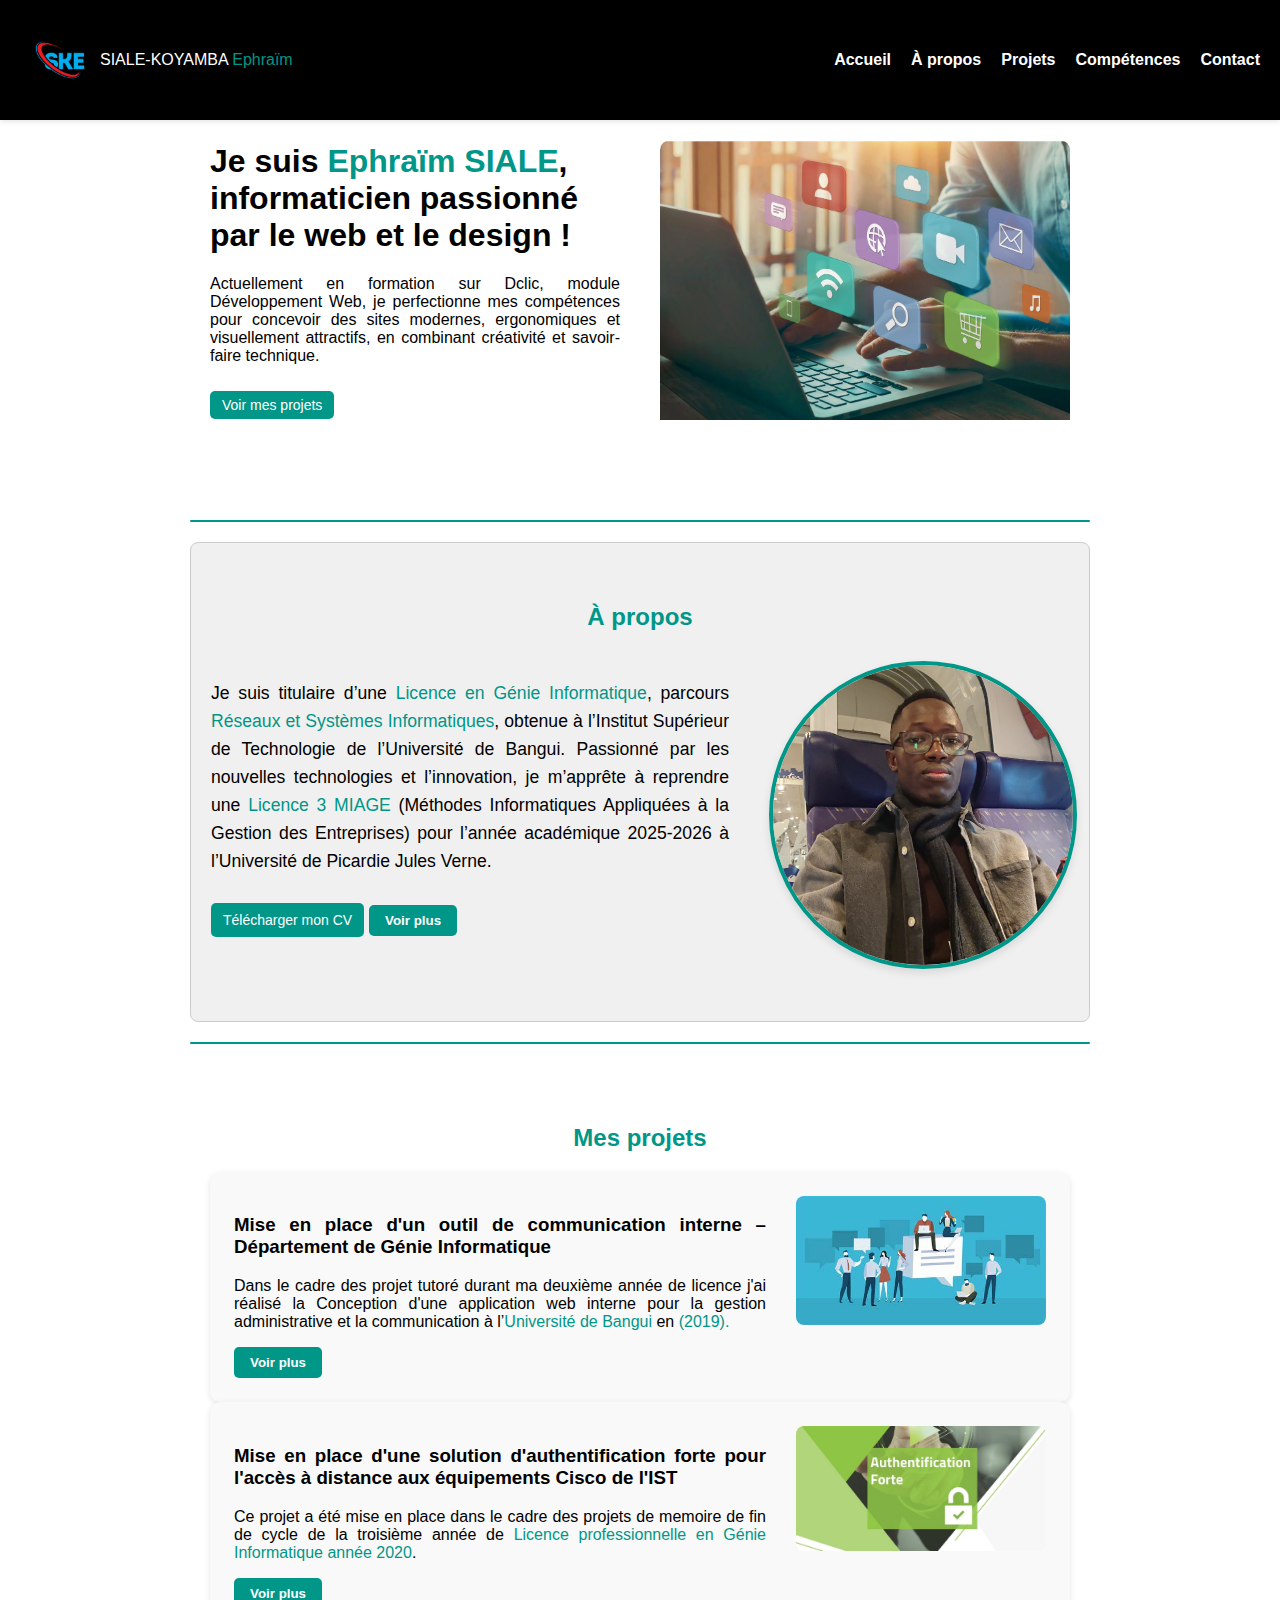
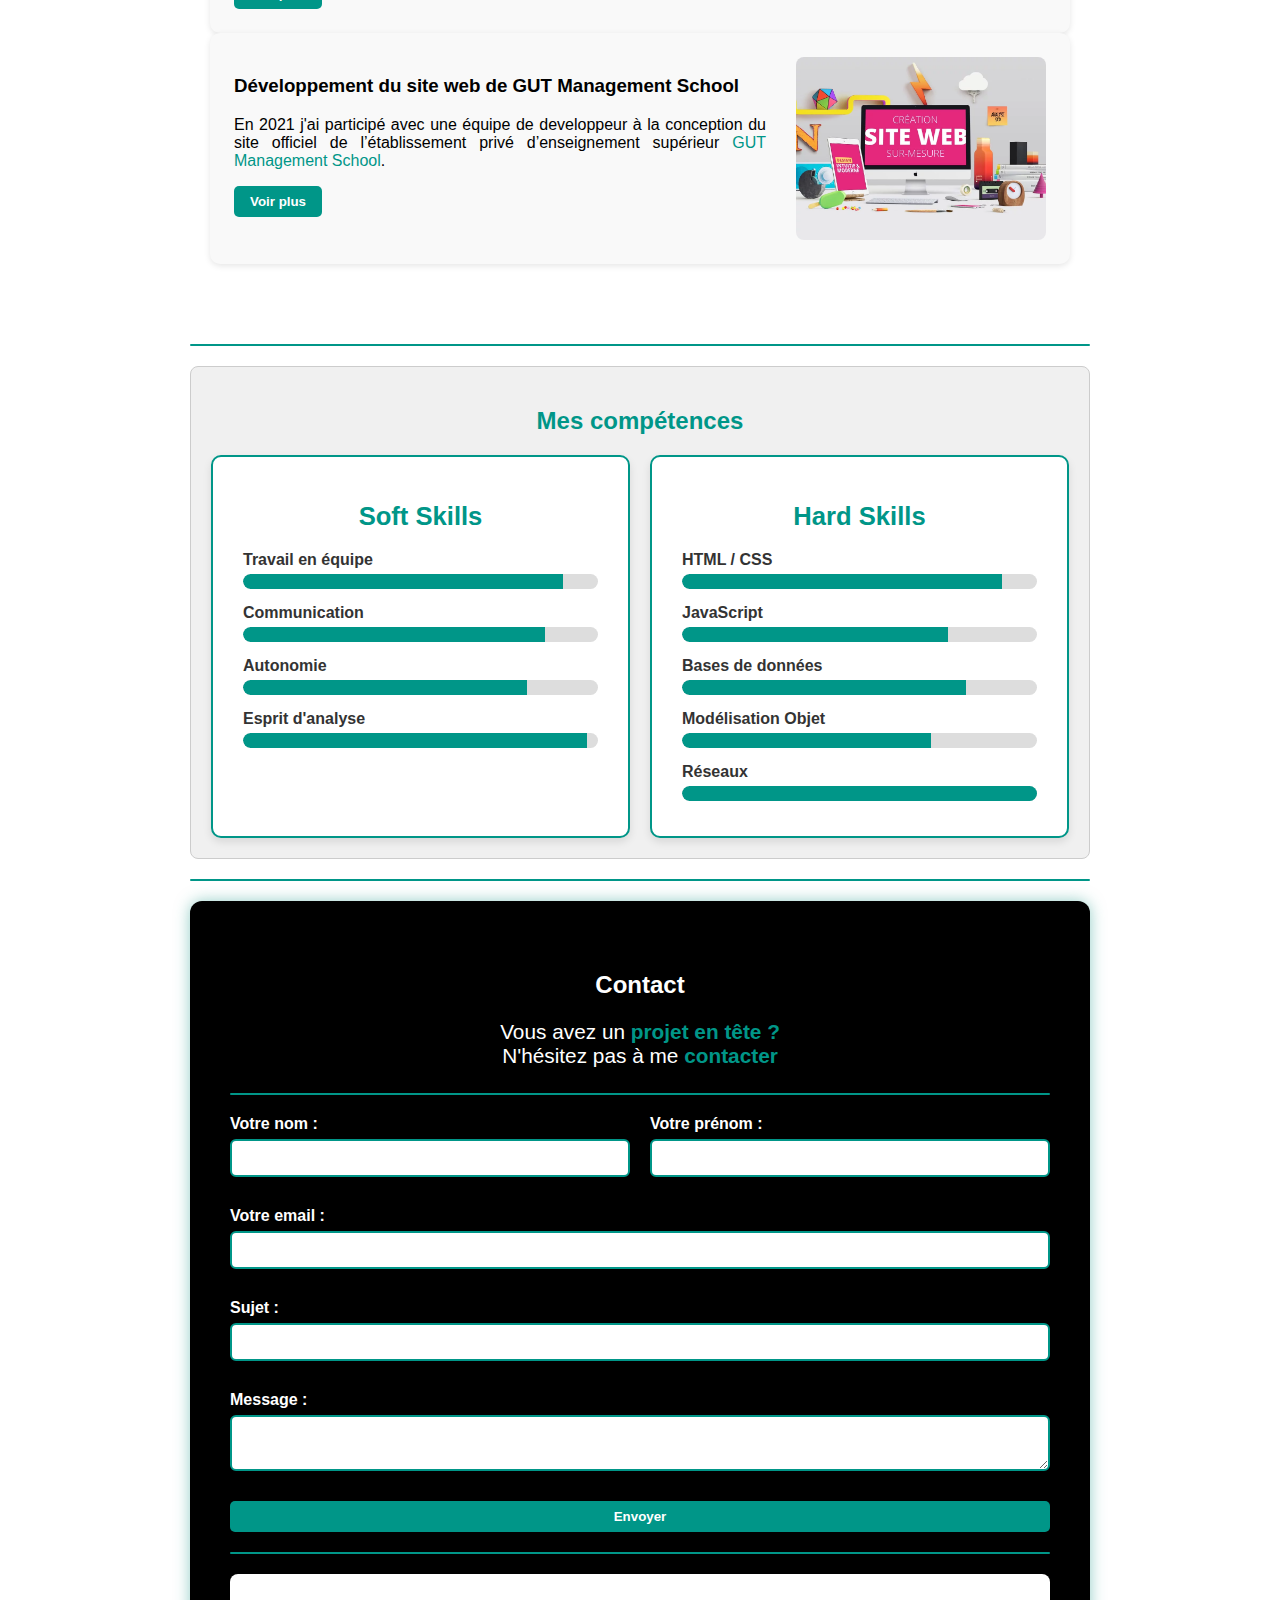
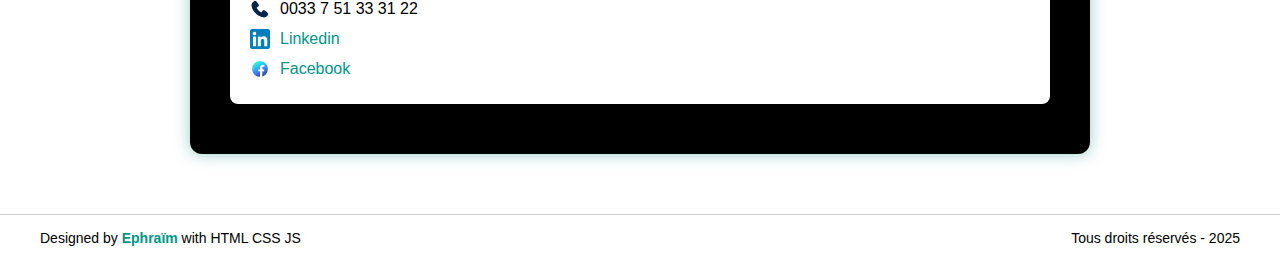
<file: index.html>
<!DOCTYPE html>
<html lang="fr">
<head>
  <meta charset="UTF-8">
  <title>Ephraïm SIALE | Portfolio</title>
  <link rel="stylesheet" href="css/style.css">
  <meta name="description" content="Portfolio d’Ephraïm SIALE, développeur web passionné, spécialisé en réseaux et systèmes informatiques.">
<meta name="viewport" content="width=device-width, initial-scale=1.0">

</head>
<body>
  <header>
    <div class="navbar">
    <div class="logo">
      <img src="img/ske.jpg" alt="Logo" class="logo-img">
      <span>SIALE-KOYAMBA <span class="persian">Ephraïm</span></span>
    </div>
      <nav>
        <ul>
           <li><a href="index.html">Accueil</a></li>
        <li><a href="#apropos">À propos</a></li>
        <li><a href="#projets">Projets</a></li>
        <li><a href="#competences">Compétences</a></li>
        <li><a href="#contact">Contact</a></li>
        </ul>
      </nav>
    </div>
  </header>
 <section class="bangui">
  <div class="bangui-container">
    <div class="bangui-text">
      <h1>Je suis <span class="persian">Ephraïm SIALE</span>, informaticien passionné par le web et le design !</h1>
      <p>Actuellement en formation sur Dclic, module Développement Web, je perfectionne mes compétences pour concevoir des sites modernes, ergonomiques et visuellement attractifs, en combinant créativité et savoir-faire technique.</p>
      <a href="#projets" class="voir-plus">Voir mes projets</a>
    </div>
    <div class="bangui-image">
      <img id="banguiImg" src="img/service.jpg" alt="Illustration développeur">
    </div>
  </div>
</section>

<hr class="section-divider">
<section id="apropos">
  <h2 class="persian">À propos</h2>
  <div class="apropos-content">
    <div class="description">
        <p class="texte-coupe">Je suis titulaire d’une <span class="persian">Licence en Génie Informatique</span>, parcours <span class="persian">Réseaux et Systèmes Informatiques</span>, obtenue à l’Institut Supérieur de Technologie de l’Université de Bangui. Passionné par les nouvelles technologies et l’innovation, je m’apprête à reprendre une <span class="persian">Licence 3 MIAGE</span> (Méthodes Informatiques Appliquées à la Gestion des Entreprises) pour l’année académique 2025-2026 à l’Université de Picardie Jules Verne. 
       <div class="texte-cache">Mon objectif est de poursuivre ensuite dans un Master 
        spécialisé en <span class="persian">Intelligence Artificielle</span> afin de me positionner dans des domaines à forte valeur ajoutée tels que 
        <span class="persian">Machine Learning</span>, l’<span class="persian">Analyse de Données</span> et l’<span class="persian">Automatisation Intelligente</span>.
        <p>
          En parallèle de mes études, je suis un passionné de <span class="persian">sport</span>, notamment de <span class="persian">football</span>, qui m’aide à 
          développer l’esprit d’équipe et la discipline. J’apprécie également les <span class="persian">randonnées</span>, qui me permettent de me ressourcer en pleine nature,
           et la <span class="persian">cuisine</span>, un loisir créatif et relaxant. Par ailleurs, je pratique la <span class="persian">musculation</span>
           au moins quatre fois par semaine en salle chez Basic Fit, ce qui me permet de maintenir une bonne forme physique et une rigueur dans mon mode de vie.
        </p>
        <p>
          Curieux et déterminé, j’aime relever des défis, apprendre constamment et appliquer mes compétences techniques à des projets concrets, que ce soit en 
          <span class="persian">développement logiciel</span>, en <span class="persian">administration réseau</span> ou en <span class="persian">gestion de projets informatiques</span>. Je suis aussi motivé par le travail collaboratif et l’échange, 
          convaincu que l’innovation naît souvent de la synergie entre les talents.
        </p>
      </div>

      <a href="cv/cv siale.pdf" class="voir-plus" download>Télécharger mon CV</a>
      <button class="voir-plus-btn">Voir plus</button>
    </div>
    <img src="img/ep.jpg" alt="Moi" 
     style="width: 300px; height: 300px; border-radius: 50%; border: 4px solid #009688; display: block; object-fit: cover;">

  </div>
</section>

<hr class="section-divider">
<section id="projets">
  <h2 class="persian">Mes projets</h2>
  <div class="projets-container">
    <div class="projet">
      <div class="projet-description">
        <h3>Mise en place d'un outil de communication interne – Département de Génie Informatique</h3>
        <p class="texte-coupe">
          Dans le cadre des projet tutoré durant ma deuxième année de licence j'ai réalisé la Conception d'une application web interne pour la gestion administrative et la communication à l’<span class="persian">Université de Bangui </span> en <span class="persian">(2019). </span>
          <span class="texte-cache">
            <br>L'objectif etait de développer une application web interne visant à améliorer la communication et la gestion administrative au sein du <span class="persian">département de Génie Informatique</span>, qui regroupe deux filières :<span class="persian">Le Réseaux & Systèmes Informatiques</span> et <span class="persian">l'Informatique de Gestion</span> Cette solution avait pour mission d'offrir une plateforme de discussion aux étudiants pour faciliter les échanges entre eux. Permettre aux enseignants de communiquer directement avec les étudiants (diffusion d’annonces, partage de documents, réponses aux questions, etc.).
            <br>Technologies utilisées :
            <br><span class="persian">Frontend :</span> HTML, CSS, JavaScript
            <br><span class="persian">Backend : </span> PHP
            <br><span class="persian">Base de données : </span>MySQL
            <br><span class="persian">Fonctionnalités principales : </span> Système de connexion sécurisé (étudiants et enseignants), Espace de discussion en ligne (forums et messagerie), Gestion des profils utilisateurs, Interface d’administration pour la gestion des groupes d’étudiants et la publication d’annonces.
            <br><strong>Ce Projet a été encadré par :</strong> Monsieur <span class="persian">Brice HEYA IMBATIA</span> Chef de projets Informatiques à la CNSS ( Caisse Nationale de Sécurité Sociale ) et Maitre Assistant à l'Université de Bangui</span>
        </p>
        <button class="voir-plus-btn">Voir plus</button>
      </div>
      <img src="img/com.jpg" alt="Description projet" class="projet-image">
    </div>
    <div class="projet">
      <div class="projet-description">
        <h3>Mise en place d'une solution d'authentification forte pour l'accès à distance aux équipements Cisco de l'IST</h3>
        <p class="texte-coupe">
          Ce projet a été mise en place dans le cadre des projets de memoire de fin de cycle de la troisième année de <span class="persian">Licence professionnelle en Génie Informatique année 2020</span>.
          <span class="texte-cache"><br> Il visait à permettre aux administrateurs réseau et aux utilisateurs autorisés d’accéder aux équipements réseau Cisco depuis leur domicile ou tout autre lieu, en toute sécurité, dans le contexte de la crise sanitaire liée à la <span class="persian">COVID-19</span>.
            <br><strong> Technologie mise en œuvre :</strong><br>
            Mise en place d’une authentification à double facteur (<span class="persian">mot de passe + jeton/token</span>), combinée avec un accès sécurisé via VPN et un contrôle d’accès centralisé avec Windows Serveur ( <span class="persian">NPS Radius</span>) et egalement la configuration des routeurs et switches Cisco pour autoriser une administration distante.
            <br> Ce qui a donc permis à l'ensemble du service informatique de l'institut de faire du Télétravail sécurisé, de réduire les déplacements physiques sur site, d'assurer une meilleure continuité de service en période de confinement et aussi de reduire les coût liés aux différentes mission effectuées par nos equipes sur les sites de l'institut. Ce qui a permis de gagner en productivité et en temps de travail.
            <br><strong>Ce Projet a été encadré par :</strong> Monsieur <span class="persian">Bob KOYANDONDRI</span> Responsable Informatique à la SOCACIG et Maitre Assistant à l'Université de Bangui
          </span>
        </p>
        <button class="voir-plus-btn">Voir plus</button>
      </div>
      <img src="img/aut.jpg" alt="Description projet" class="projet-image">
    </div>

    <div class="projet">
      <div class="projet-description">
        <h3>Développement du site web de GUT Management School</h3>
        <p class="texte-coupe">
          En 2021 j'ai participé avec une équipe de developpeur à la conception du site officiel de l’établissement privé d’enseignement supérieur <span class="persian">GUT Management School</span>. <span class="texte-cache">
            <br><strong>Lien :</strong> 
            <a href="https://www.supdecocamschool.org/" target="_blank">www.supdecocamschool.org</a>
            <br>L'objectif de ce projet etait d'offrir une <span class="persian">vitrine numérique professionnelle</span> à l’établissement afin de : Présenter ses différentes formations et filières, de faciliter la prise de contact avec les étudiants et parent, de renforcer la visibilité institutionnelle de l'école, d'annoncer aux publics les différents evènement organisés par Gutschool et aussi de communiquer avec les différentes partenaires de l'établissement.
            <br>Mon rôle dans le projet consistait à : Assurer <span class="persian">l'intégration HTML/CSS</span>, à gérer le <span class="persian">développement backend (PHP) </span> en collaborant sur la structure du  contenu avec d'autres <span class="persian">développeurs web</span> et <span class="persian">responsables pédagogiques</span>.
          </span>
        </p>
        <button class="voir-plus-btn">Voir plus</button>
      </div>
      <img src="img/site.webp" alt="Description projet" class="projet-image">
    </div>

  </div>
</section>


<hr class="section-divider">
  <section id="competences">
  <h2 class="persian" style="text-align:center;">Mes compétences</h2>
  <div class="competences-container">
    <div class="competences-box soft-skills-box">
      <h3>Soft Skills</h3>
      <div class="competence">
        <p>Travail en équipe</p>
        <div class="bar">
          <div class="niveau" style="width: 90%;"></div>
        </div>
      </div>
      <div class="competence">
        <p>Communication</p>
        <div class="bar">
          <div class="niveau" style="width: 85%;"></div>
        </div>
      </div>
      <div class="competence">
        <p>Autonomie</p>
        <div class="bar">
          <div class="niveau" style="width: 80%;"></div>
        </div>
      </div>
      <div class="competence">
        <p>Esprit d'analyse</p>
        <div class="bar">
          <div class="niveau" style="width: 97%;"></div>
        </div>
      </div>
    </div>

    <div class="competences-box hard-skills-box">
      <h3>Hard Skills</h3>
      <div class="competence">
        <p>HTML / CSS</p>
        <div class="bar">
          <div class="niveau" style="width: 90%;"></div>
        </div>
      </div>
      <div class="competence">
        <p>JavaScript</p>
        <div class="bar">
          <div class="niveau" style="width: 75%;"></div>
        </div>
      </div>
      <div class="competence">
        <p>Bases de données</p>
        <div class="bar">
          <div class="niveau" style="width: 80%;"></div>
        </div>
      </div>
      <div class="competence">
        <p>Modélisation Objet</p>
        <div class="bar">
          <div class="niveau" style="width: 70%;"></div>
        </div>
      </div>
      <div class="competence">
        <p>Réseaux</p>
        <div class="bar">
          <div class="niveau" style="width: 100%;"></div>
        </div>
      </div>
    </div>
  </div>
</section>

<hr class="section-divider">
  <section id="contact" class="contact-section">
  <h2>Contact</h2>
  <p class="contact-text">
    Vous avez un <span class="persian">projet en tête ?</span><br>
    N'hésitez pas à me <span class="persian">contacter</span>
  </p>
  <hr class="contact-separator">
  <form id="contact-form" action="https://formspree.io/f/mjkrrlrk" method="POST">
  <div class="form-row">
    <div class="form-group">
      <label for="nom">Votre nom :</label>
      <input type="text" id="nom" name="nom" required>
    </div>
    <div class="form-group">
      <label for="prenom">Votre prénom :</label>
      <input type="text" id="prenom" name="prenom" required>
    </div>
  </div>
  <div class="form-group">
    <label for="emailContact">Votre email :</label>
    <input type="email" id="emailContact" name="emailContact" required>
  </div>
  <div class="form-group">
    <label for="sujet">Sujet :</label>
    <input type="text" id="sujet" name="sujet" required>
  </div>
  <div class="form-group">
    <label for="message">Message :</label>
    <textarea id="message" name="message" required></textarea>
  </div>
  <button type="submit">Envoyer</button>
</form>
<hr class="contact-separator">
  <div class="contact-info">
    <p><img src="phone-icon.svg" alt="Téléphone" class="icon"> 0033 7 51 33 31 22</p>
    <p><img src="linkedin-icon.webp" alt="LinkedIn" class="icon"> <a href="https://www.linkedin.com/in/ephraim-siale" target="_blank">Linkedin</a></p>
    <p><img src="facebook-icon.webp" alt="Facebook" class="icon"> <a href="https://www.facebook.com/ephra.80" target="_blank">Facebook</a></p>
  </div>
</section>
<footer>
  <div class="left">Designed by <span class="persian">Ephraïm</span> with HTML CSS JS</div>
  <div class="right">Tous droits réservés - 2025</div>
</footer>

  <script src="js/script.js"></script>
</body>
</html>
</file>
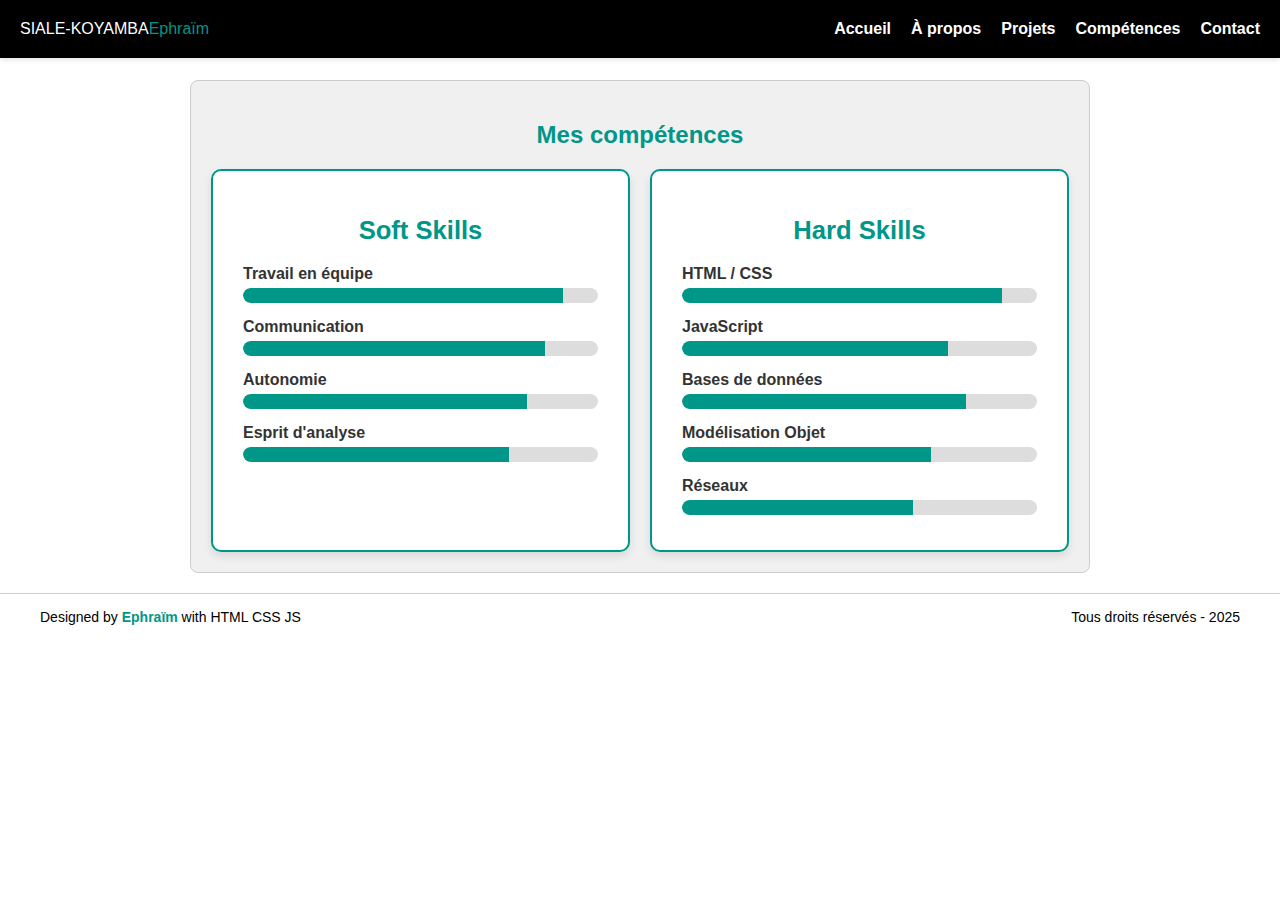
<file: competences.html>
<!DOCTYPE html>
<html lang="fr">
<head>
  <meta charset="UTF-8">
  <title>Compétences | Ephraïm SIALE | Portfolio</title>
  <link rel="stylesheet" href="css/style.css">
</head>
<body>
  <header>
    <div class="navbar">
      <div class="logo">
      SIALE-KOYAMBA <span class="persian">Ephraïm</span>
    </div>
      <nav>
        <ul>
           <li><a href="index.html">Accueil</a></li>
        <li><a href="#apropos">À propos</a></li>
        <li><a href="#projets">Projets</a></li>
        <li><a href="#competences">Compétences</a></li>
        <li><a href="#contact">Contact</a></li>
        </ul>
      </nav>
    </div>
  </header>

  <section id="competences">
  <h2 class="persian" style="text-align:center;">Mes compétences</h2>
  <div class="competences-container">
    <div class="competences-box soft-skills-box">
      <h3>Soft Skills</h3>
      <div class="competence">
        <p>Travail en équipe</p>
        <div class="bar">
          <div class="niveau" style="width: 90%;"></div>
        </div>
      </div>
      <div class="competence">
        <p>Communication</p>
        <div class="bar">
          <div class="niveau" style="width: 85%;"></div>
        </div>
      </div>
      <div class="competence">
        <p>Autonomie</p>
        <div class="bar">
          <div class="niveau" style="width: 80%;"></div>
        </div>
      </div>
      <div class="competence">
        <p>Esprit d'analyse</p>
        <div class="bar">
          <div class="niveau" style="width: 75%;"></div>
        </div>
      </div>
    </div>

    <div class="competences-box hard-skills-box">
      <h3>Hard Skills</h3>
      <div class="competence">
        <p>HTML / CSS</p>
        <div class="bar">
          <div class="niveau" style="width: 90%;"></div>
        </div>
      </div>
      <div class="competence">
        <p>JavaScript</p>
        <div class="bar">
          <div class="niveau" style="width: 75%;"></div>
        </div>
      </div>
      <div class="competence">
        <p>Bases de données</p>
        <div class="bar">
          <div class="niveau" style="width: 80%;"></div>
        </div>
      </div>
      <div class="competence">
        <p>Modélisation Objet</p>
        <div class="bar">
          <div class="niveau" style="width: 70%;"></div>
        </div>
      </div>
      <div class="competence">
        <p>Réseaux</p>
        <div class="bar">
          <div class="niveau" style="width: 65%;"></div>
        </div>
      </div>
    </div>
  </div>
</section>

  <footer>
  <div class="left">Designed by <span class="persian">Ephraïm</span> with HTML CSS JS</div>
  <div class="right">Tous droits réservés - 2025</div>
</footer>
</body>
</html>
</file>
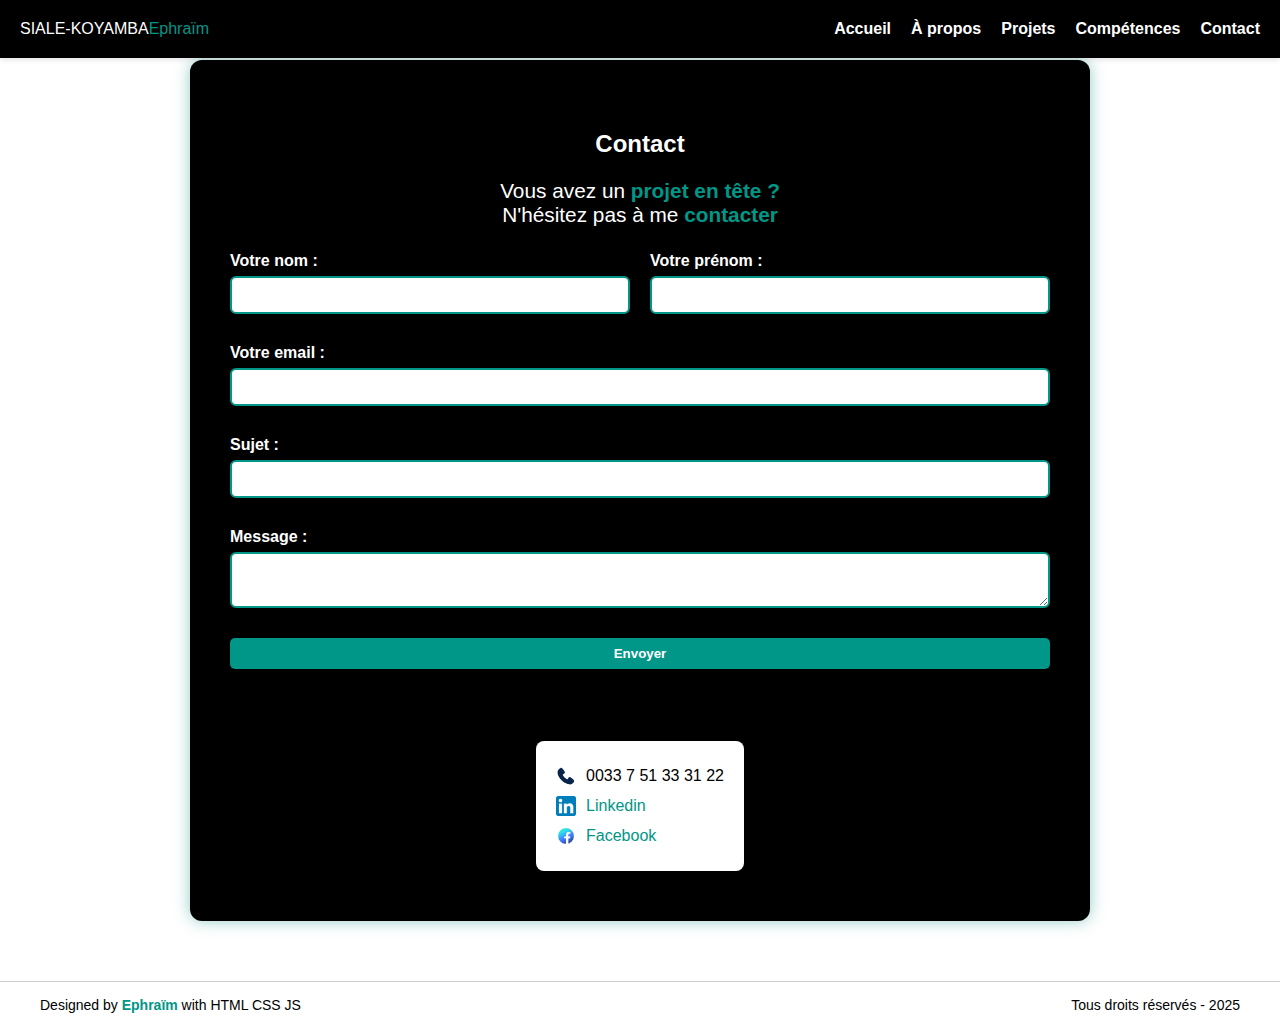
<file: contact.html>
<!DOCTYPE html>
<html lang="fr">
<head>
  <meta charset="UTF-8">
  <title>Contact | Ephraïm SIALE | Portfolio</title>
  <link rel="stylesheet" href="css/style.css">
</head>
<body>
  <header>
    <div class="navbar">
      <div class="logo">
      SIALE-KOYAMBA <span class="persian">Ephraïm</span>
    </div>
      <nav>
        <ul>
           <li><a href="index.html">Accueil</a></li>
        <li><a href="#apropos">À propos</a></li>
        <li><a href="#projets">Projets</a></li>
        <li><a href="#competences">Compétences</a></li>
        <li><a href="#contact">Contact</a></li>
        </ul>
      </nav>
    </div>
  </header>

  <section id="contact" class="contact-section">
  <h2>Contact</h2>
  <p class="contact-text">
    Vous avez un <span class="persian">projet en tête ?</span><br>
    N'hésitez pas à me <span class="persian">contacter</span>
  </p>
  <form id="contact-form">
  <div class="form-row">
    <div class="form-group">
      <label for="nom">Votre nom :</label>
      <input type="text" id="nom" name="nom" required>
    </div>
    <div class="form-group">
      <label for="prenom">Votre prénom :</label>
      <input type="text" id="prenom" name="prenom" required>
    </div>
  </div>
  <div class="form-group">
    <label for="emailContact">Votre email :</label>
    <input type="email" id="emailContact" name="emailContact" required>
  </div>

  <div class="form-group">
    <label for="sujet">Sujet :</label>
    <input type="text" id="sujet" name="sujet" required>
  </div>

  <div class="form-group">
    <label for="message">Message :</label>
    <textarea id="message" name="message" required></textarea>
  </div>

  <button type="submit">Envoyer</button>
<hr class="contact-separator">
  <div class="contact-info">
    <p><img src="phone-icon.svg" alt="Téléphone" class="icon"> 0033 7 51 33 31 22</p>
    <p><img src="linkedin-icon.webp" alt="LinkedIn" class="icon"> <a href="https://www.linkedin.com/in/ephraim-siale" target="_blank">Linkedin</a></p>
    <p><img src="facebook-icon.webp" alt="Facebook" class="icon"> <a href="https://www.facebook.com/ephra.80" target="_blank">Facebook</a></p>
  </div>
</form>

</section>

  <footer>
  <div class="left">Designed by <span class="persian">Ephraïm</span> with HTML CSS JS</div>
  <div class="right">Tous droits réservés - 2025</div>
</footer>
  <script src="js/script.js"></script>
</body>
</html>
</file>
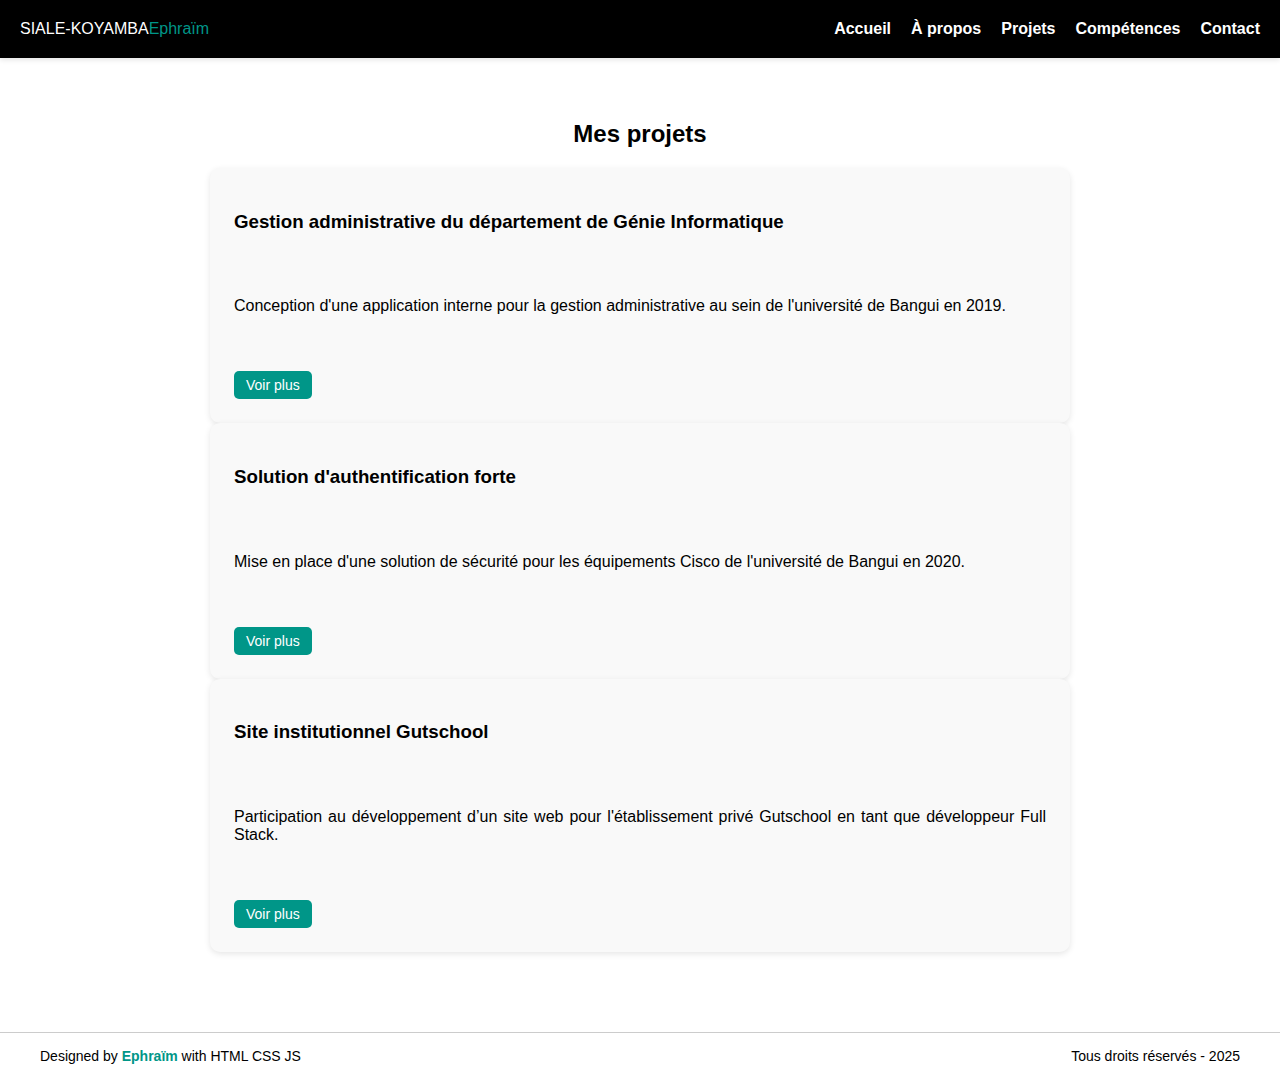
<file: projets.html>
<!DOCTYPE html>
<html lang="fr">
<head>
  <meta charset="UTF-8">
  <title>Projets | Ephraïm SIALE | Portfolio</title>
  <link rel="stylesheet" href="css/style.css">
</head>
<body>
  <header>
    <div class="navbar">
      <div class="logo">
      SIALE-KOYAMBA <span class="persian">Ephraïm</span>
    </div>
      <nav>
        <ul>
          <li><a href="index.html">Accueil</a></li>
        <li><a href="#apropos">À propos</a></li>
        <li><a href="#projets">Projets</a></li>
        <li><a href="#competences">Compétences</a></li>
        <li><a href="#contact">Contact</a></li>
        </ul>
      </nav>
    </div>
  </header>

  <section id="projets">
    <h2>Mes projets</h2>
    <div class="projet">
      <h3>Gestion administrative du département de Génie Informatique</h3>
      <p>Conception d'une application interne pour la gestion administrative au sein de l'université de Bangui en 2019.</p>
      <a href="#" class="voir-plus">Voir plus</a>
    </div>

    <div class="projet">
      <h3>Solution d'authentification forte</h3>
      <p>Mise en place d'une solution de sécurité pour les équipements Cisco de l'université de Bangui en 2020.</p>
      <a href="#" class="voir-plus">Voir plus</a>
    </div>

    <div class="projet">
      <h3>Site institutionnel Gutschool</h3>
      <p>Participation au développement d’un site web pour l'établissement privé Gutschool en tant que développeur Full Stack.</p>
      <a href="#" class="voir-plus">Voir plus</a>
    </div>
  </section>

 <footer>
  <div class="left">Designed by <span class="persian">Ephraïm</span> with HTML CSS JS</div>
  <div class="right">Tous droits réservés - 2025</div>
</footer>
</body>
</html>
</file>
<file: css/style.css>
body {
  margin: 0;
  font-family: Arial, sans-serif;
  background-color: white;
  color: black;
  word-spacing: normal;
  white-space: normal;
  overflow-wrap: break-word;
  padding-top: 60px;
  text-align: justify;
}

header {
  background-color: #000;
  padding: 10px 0;
  text-align: center;
  position: fixed;
  top: 0;
  left: 0;
  width: 100%;
  z-index: 1000;
  box-shadow: 0 2px 5px rgba(0,0,0,0.1);
}

.bangui {
  background-color: white; 
  color: black;
  padding: 60px 20px;
}

.bangui-container {
  display: flex;
  flex-direction: column;
  align-items: center;
  justify-content: center;
  text-align: center;
}

.bangui-text {
  max-width: 600px;
}

.bangui-image {
  width: 400px;
  height: 300px;
  overflow: hidden;
  flex: 1;
}

.bangui-image img {
  width: 100%;
  height: 100%;
  object-fit: cover;
  display: block;
  border-radius: 10px;
  margin-top: 20px;
}

@media (min-width: 768px) {
  .bangui-container {
    flex-direction: row;
    text-align: left;
  }

  .bangui-text {
    flex: 1;
    margin-right: 40px;
  }
}

.voir-plus {
  display: inline-block;
  padding: 6px 12px;
  background-color: #009688; 
  color: white;
  text-decoration: none;
  font-size: 14px;
  border-radius: 5px;
  transition: background-color 0.3s ease;
  margin-top: 10px;
  cursor: pointer;
}

.voir-plus:hover {
  background-color: #00796B; 
}

nav ul {
  list-style: none;
  padding: 0;
  margin: 0;
  display: flex;
  justify-content: center;
  gap: 20px;
}

nav a,
nav ul li a {
  color: white;
  text-decoration: none;
  font-weight: bold;
  transition: color 0.3s ease;
}

nav a:hover,
nav ul li a:hover {
  color: #009688;
}

section h2 {
  text-align: center;
}

section, main {
  padding: 40px 20px;
  max-width: 900px;
  margin: 0 auto 40px auto;
  box-sizing: border-box;
}

form {
  display: flex;
  flex-direction: column;
}

input, textarea {
  margin-bottom: 15px;
  padding: 10px;
  font-size: 1rem;
  border: 1px solid #ccc;
  border-radius: 6px;
  box-sizing: border-box;
}

.navbar {
  display: flex;
  align-items: center;
  justify-content: space-between;
  background-color: #000;
  color: #fff;
  padding: 10px 20px;
}

.logo {
  display: flex;
  align-items: center;
}

.logo-img {
  width: 80px;
  height: auto;
  max-width: 100%;
  object-fit: contain;
}

@media (max-width: 600px) {
  .navbar {
    flex-direction: column;
    align-items: center;
  }
  .logo img {
    width: 60px;
  }
  .logo .logo-text {
    margin-top: 5px;
  }
}

.persian {
  color: #009688;
}

#apropos {
  background-color: #f0f0f0;
  padding: 40px 20px;
  color: #000;
  border: 1px solid #ccc;
  border-radius: 8px;
  margin: 20px auto;
  max-width: 900px;
  box-sizing: border-box;
}

#apropos h2.persian {
  text-align: center;
  margin-bottom: 30px;
}

.apropos-content {
  display: grid;
  grid-template-columns: 1fr 300px;
  gap: 40px;
  align-items: start;
  max-width: 1000px;
  margin: 0 auto;
}

.apropos-content img {
  width: 300px;
  border-radius: 30px;
  object-fit: cover;
  box-shadow: 0 4px 8px rgba(0,0,0,0.1);
  border: 4px solid #009688;
  transition: border-color 0.3s ease;
}

.apropos-content .description {
  flex: 1 1 500px;
  text-align: justify;
  font-size: 1.1rem;
  line-height: 1.6;
  min-height: 320px;
  position: relative;
}

.apropos-content .description a.btn,
.apropos-content .description button.btn {
  display: inline-block;
  margin-top: 20px;
  margin-right: 10px;
  padding: 10px 18px;
  background-color: #009688;
  color: #fff;
  border: none;
  border-radius: 5px;
  cursor: pointer;
  font-size: 1rem;
  transition: background-color 0.3s ease;
}
.apro-image {
width: 300px; 
height: 300px; 
border-radius: 200%; 
border: 4px solid #009688; 
display: block; 
object-fit: cover;
flex-shrink: 100;
}
.projet {
  display: flex;
  align-items: flex-start;
  gap: 30px;
  background-color: #f9f9f9;
  padding: 1.5rem;
  border-radius: 10px;
  box-shadow: 0 2px 6px rgba(0,0,0,0.1);
  flex-wrap: wrap;
}

.projet-description {
  flex: 1 1 60%;
  min-width: 280px;
  text-align: justify;
}

.projet-image {
  width: 250px;
  border-radius: 8px;
  flex-shrink: 0;
}

#competences {
  background-color: #f0f0f0;
  border: 1px solid #ccc;
  border-radius: 8px;
  padding: 20px;
  margin: 20px auto;
  max-width: 900px;
  box-sizing: border-box;
}

.competences-container {
  max-width: 900px;
  margin: 0 auto;
  display: flex;
  gap: 20px;
  justify-content: center;
  flex-wrap: wrap;
}

.competences-box {
  background-color: white;
  border: 2px solid #009688;
  border-radius: 10px;
  box-shadow: 0 4px 8px rgba(0,0,0,0.1);
  padding: 20px 30px;
  flex: 1 1 45%;
  min-width: 300px;
  box-sizing: border-box;
}

.competences-box h3 {
  text-align: center;
  color: #009688;
  margin-bottom: 20px;
  font-size: 1.6rem;
}

.competence {
  margin-bottom: 15px;
}

.competence p {
  margin: 0 0 5px 0;
  font-weight: 600;
  color: #333;
}

.bar {
  background-color: #ddd;
  border-radius: 10px;
  height: 15px;
  overflow: hidden;
}

.niveau {
  height: 100%;
  background-color: #009688;
  border-radius: 10px 0 0 10px;
}

.contact-separator,
hr.section-divider {
  border: none;
  height: 2px;
  background-color: #009688;
  margin: 20px auto;
  max-width: 900px;
  border-radius: 2px;
}

.contact-section {
  background-color: #000;
  color: #fff;
  padding: 50px 40px;
  max-width: 900px;
  margin: 0 auto 60px auto;
  border-radius: 12px;
  box-sizing: border-box;
  box-shadow: 0 0 15px rgba(42, 157, 143, 0.5);
}

.contact-text {
  font-size: 1.3rem;
  text-align: center;
  margin-bottom: 25px;
}

.contact-text .persian {
  color: #009688;
  font-weight: 600;
}

#contact-form {
  display: flex;
  flex-direction: column;
  gap: 15px;
}

.contact-info {
  background-color: white;
  padding: 15px 20px;
  max-width: 900px;
  margin: 0 auto;
  border-radius: 8px;
  box-shadow: 0 0 8px rgba(0,0,0,0.1);
  color: black;
  font-size: 1rem;
}

.contact-info p {
  display: flex;
  align-items: center;
  gap: 10px;
  margin: 10px 0;
}

.contact-info i {
  font-size: 1.2rem;
  color: #009688;
}

.contact-info .icon,
.icon {
  width: 20px;
  height: 20px;
}

.contact-info a {
  color: #009688;
  text-decoration: none;
}

.contact-info a:hover {
  text-decoration: underline;
}

.form-row {
  display: flex;
  gap: 20px;
  justify-content: space-between;
  flex-wrap: wrap;
}

.form-group {
  display: flex;
  flex-direction: column;
  flex: 1 1 45%;
  min-width: 150px;
}

label {
  margin-bottom: 6px;
  font-weight: 600;
  text-align: justify;
}

input[type="text"], input[type="email"], textarea {
  padding: 8px 12px;
  border: 2px solid #009688;
  border-radius: 6px;
  background-color: #fff;
  color: #000;
  font-size: 1rem;
  resize: vertical;
  transition: border-color 0.3s ease;
}

input[type="text"]:focus,
textarea:focus {
  border-color: #70d7c7;
  outline: none;
}

button,
button.btn-persian {
  background-color: #009688;
  color: white;
  border: none;
  border-radius: 5px;
  padding: 8px 16px;
  cursor: pointer;
  font-weight: bold;
  transition: background-color 0.3s ease;
  text-align: center;
  display: inline-block;
  width: auto;
  min-width: 80px;
}

button:hover,
button.btn-persian:hover {
  background-color: #00796B;
}

footer {
  background-color: white;
  color: black;
  display: flex;
  justify-content: space-between;
  padding: 15px 40px;
  font-size: 14px;
  box-sizing: border-box;
  border-top: 1px solid #ccc;
  font-family: Arial, sans-serif;
}

footer .persian {
  color: #009688;
  font-weight: bold;
}

.footer-left,
.footer-right {
  display: flex;
  align-items: center;
}

.texte-cache {
  display: none;
  transition: max-height 0.4s ease;
  overflow: hidden;
}

.texte-cache.active {
  display: inline;
}
.bangui-text p {
  text-align: justify;
}
</file>
